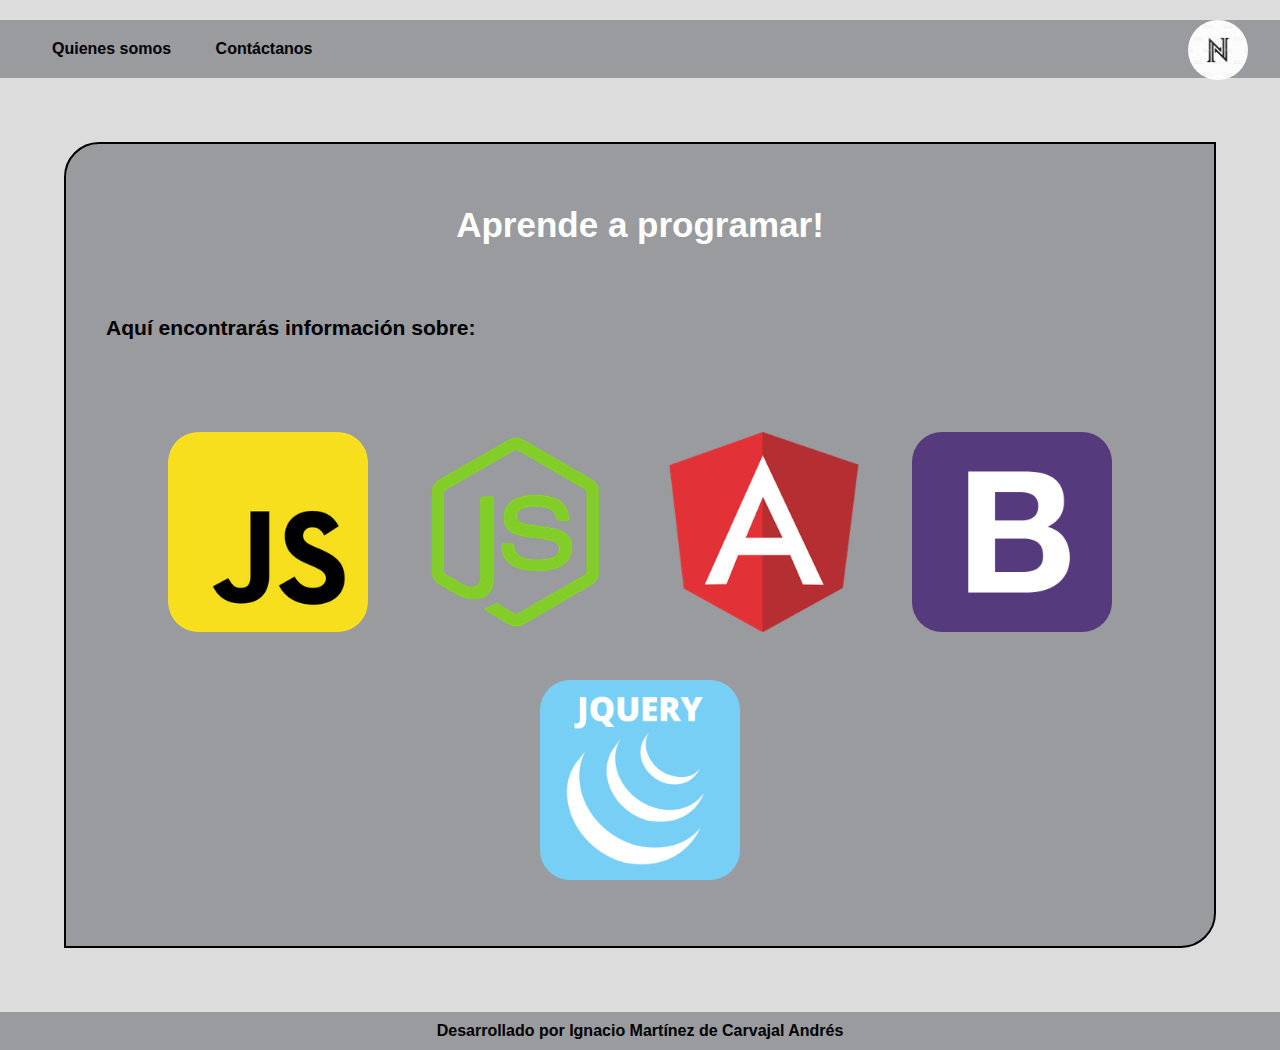
<file: index.html>
<!DOCTYPE html>
<html lang="en">
    <head>
        <!--TITLE-->
		<title>NachClass</title>
		
		<!--LINK-->
		<link rel="stylesheet" type="text/css" href="estilos/estilo.css">
        <script src="https://ajax.googleapis.com/ajax/libs/jquery/3.5.1/jquery.min.js"></script> <!-- libreria jquery alojado en la red-->
		<script src="scripts/main.js"></script>
        <link rel="shortcut icon" href="imagenes/favicon.jpg" />

		<!--META-->
		<meta http-equiv="Content-Type" content="text/html; charset=UTF-8"/>
		<meta name="authors"
			content="Ignacio Martínez de Carvajal Andrés">
		<meta name="description" content="Manual for different tools">
    </head>
    <body>
        <header>
            <div class="menu_bar">
                <a href="#" class="bt-menu"><span></span>Menú<img class = "titulo" src="imagenes/favicon.jpg" alt="Save image"/></a>
            </div>
            <nav>
                <div class="quitar"><img class = "titulo_dos" src="imagenes/favicon.jpg" alt="Save image"/></div>
                <ul>
                    <li><span></span><a href="articulos/somos.html">Quienes somos</a></li>
                    <li><span></span><a href="articulos/contactar.html">Contáctanos</a></li>
                </ul>
            </nav>
        </header>

        <section>
            <article class = "apartados">
                <br>
                <h2 class="especial">Aprende a programar!</h2>
                <br>
                <h3>Aquí encontrarás información sobre: </h3>
                <br>
                <a href="articulos/js.html"><img src="imagenes/js.png" alt="Save image"/></a>
                <a href="articulos/node.html"><img src="imagenes/node.png" alt="Save image"/></a>
                <a href="articulos/angular.html"><img src="imagenes/angular.png" alt="Save image"/></a>
                <a href="articulos/boostrap.html"><img src="imagenes/bootstrap.png" alt="Save image"/></a>
                <a href="articulos/query.html"><img class = "query" src="imagenes/jquery.jpg" alt="Save image"/></a>
            </article>
        </section>

        <footer>
            <p class="pie">Desarrollado por Ignacio Martínez de Carvajal Andrés</p>
        </footer>

    </body>
</html>
</file>
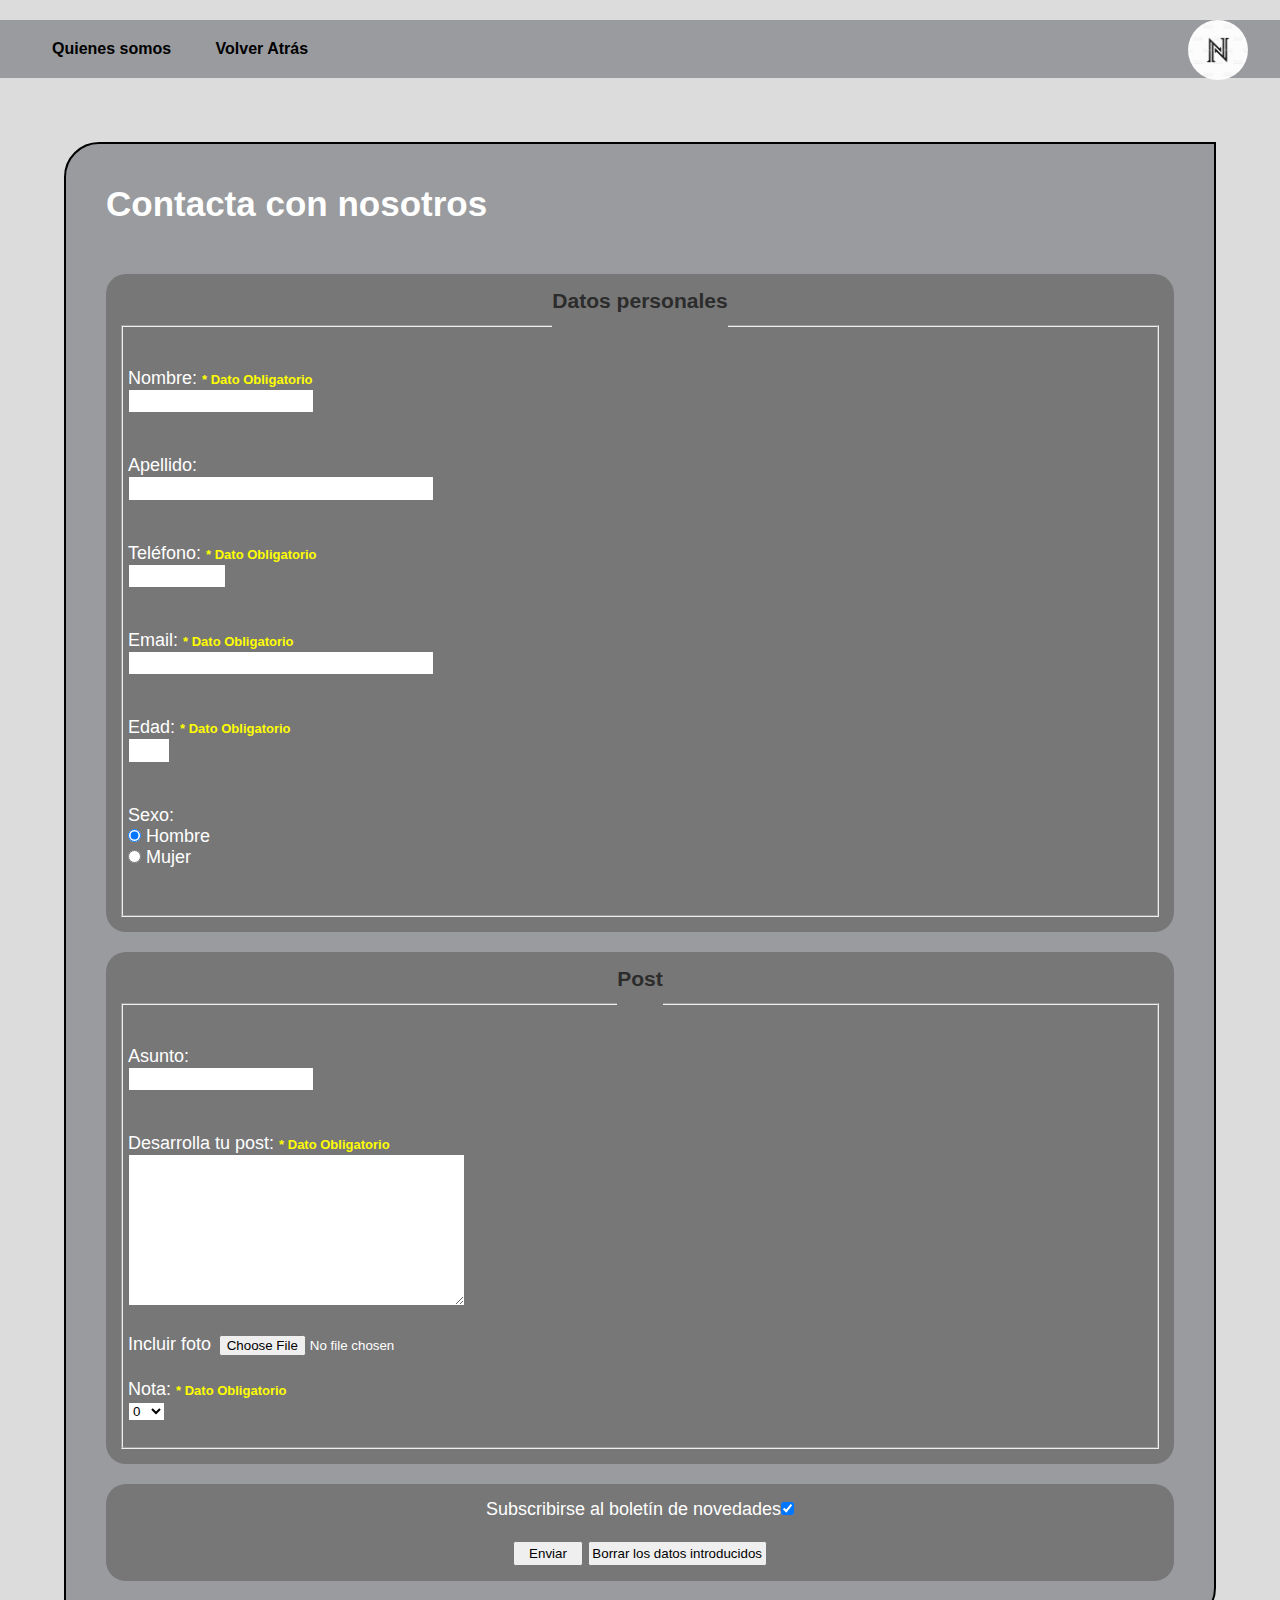
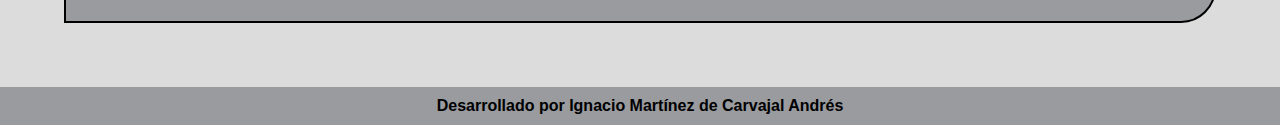
<file: articulos/contactar.html>
<!DOCTYPE html>
<html lang="en">
    <head>
        <!--TITLE-->
		<title>NachClass/Contacto</title>
		
		<!--LINK-->
		<link rel="stylesheet" type="text/css" href="../estilos/estilo.css">
        <link rel="shortcut icon" href="../imagenes/favicon.jpg" />
        <script src="https://ajax.googleapis.com/ajax/libs/jquery/3.5.1/jquery.min.js"></script> <!-- libreria jquery alojado en la red-->
		<script src="../scripts/main.js"></script>

		<!--META-->
		<meta http-equiv="Content-Type" content="text/html; charset=UTF-8"/>
		<meta name="authors"
			content="Ignacio Martínez de Carvajal Andrés">
		<meta name="description" content="Manual for JavaScript">
    </head>

    <body>
        <header>
            <div class="menu_bar">
                <a href="#" class="bt-menu"><span></span>Menú<img class = "titulo" src="../imagenes/favicon.jpg" alt="Save image"/></a>
            </div>
            <nav>
                <div class="quitar"><img class = "titulo_dos" src="../imagenes/favicon.jpg" alt="Save image"/></div>
                <ul>
                    <li><span></span><a href="somos.html">Quienes somos</a></li>
                    <li><span></span><a href="../index.html">Volver Atrás</a></li>
                </ul>
            </nav>
        </header>

        <section>
            <article class="apartados">
                <h2>Contacta con nosotros</h2>
                <form action="mailto:nacho@nacho.com" method="post" name="formulario" id="formulario" onsubmit="return validacion()" >
                    <nav class="parrafo">
                        <fieldset>
                            <legend><h3><font color="#2C2C2C">Datos personales</font></h3></legend>
                            <nav class="form"> 
                                Nombre: <font color="yellow" size="2px"><b>* Dato Obligatorio</b></font>
                                <br/>
                                <input name="nombre" id="nombre" type="text" />
                                <br/>
                                <br/>
                                <br/>
                                Apellido:
                                <br/>
                                <input type="text" size="35" />
                                <br/>
                                <br/>
                                <br/>
                                Teléfono: <font color="yellow" size="2px"><b>* Dato Obligatorio</b></font>
                                <br/>
                                <input name="telefono" id="telefono" type="text" size="9" maxlength = "9"/>
                                <br/>
                                <br/>
                                <br/>
                                Email: <font color="yellow" size="2px"><b>* Dato Obligatorio</b></font>
                                <br/>
                                <input name="mail" id="mail" type="text" size="35" />
                                <br/>
                                <br/>
                                <br/>
                                Edad: <font color="yellow" size="2px"><b>* Dato Obligatorio</b></font>
                                <br/>
                                <input name="edad" id="edad" type="text" size="2" maxlength = "2"/>
                                <br/>
                                <br/>
                                <br/>
                                Sexo:
                                <br/>
                                <input type="radio" checked="checked" name="Sexo" /> Hombre<br/>
                                <input type="radio" name="Sexo" /> Mujer<br/>
                                <br/>
                                <br/>
                            </nav>
                        </fieldset>
                    </nav>
                     
                    <nav class="parrafo">
                        <fieldset>
                            <legend><h3><font color="#2C2C2C">Post</font></h3></legend>
                            <nav class="form">
                                Asunto:
                                <br/>
                                <input type="text" />
                                <br/>
                                <br/>
                                <br/>
                                Desarrolla tu post: <font color="yellow" size="2px"><b>* Dato Obligatorio</b></font>
                                <br/>
                                <textarea rows="10" cols="40" name="post" id="post"></textarea>
                                <br/>
                                <br/>
                                Incluir foto
                                <input type="file" src="url" />
                                <br/>
                                <br/>
                                Nota: <font color="yellow" size="2px"><b>* Dato Obligatorio</b></font>
                                <br/>
                                <select name="nota" id="nota">
                                <option value="0">0</option>
                                <option value="1">1</option> 
                                <option value="2">2</option> 
                                <option value="3">3</option>
                                <option value="4">4</option> 
                                <option value="5">5</option> 
                                <option value="6">6</option>
                                <option value="7">7</option>
                                <option value="8">8</option>
                                <option value="9">9</option>
                                <option value="10">10</option>
                                </select>
                                <br/>
                                <br/>
                            </nav>
                        </fieldset>
                    </nav>
                     
                    <nav class="parrafo">
                        Subscribirse al boletín de novedades<input type="checkbox" checked="checked" />
                        <br/>
                        <br/>    
                        <input type="submit" value="   Enviar   ">   <input type="reset" value="Borrar los datos introducidos" />
                    </nav>
                </form>
            </article>
        </section>

        <footer>
            <p class="pie">Desarrollado por Ignacio Martínez de Carvajal Andrés</p>
        </footer>
    </body>
</html>
</file>
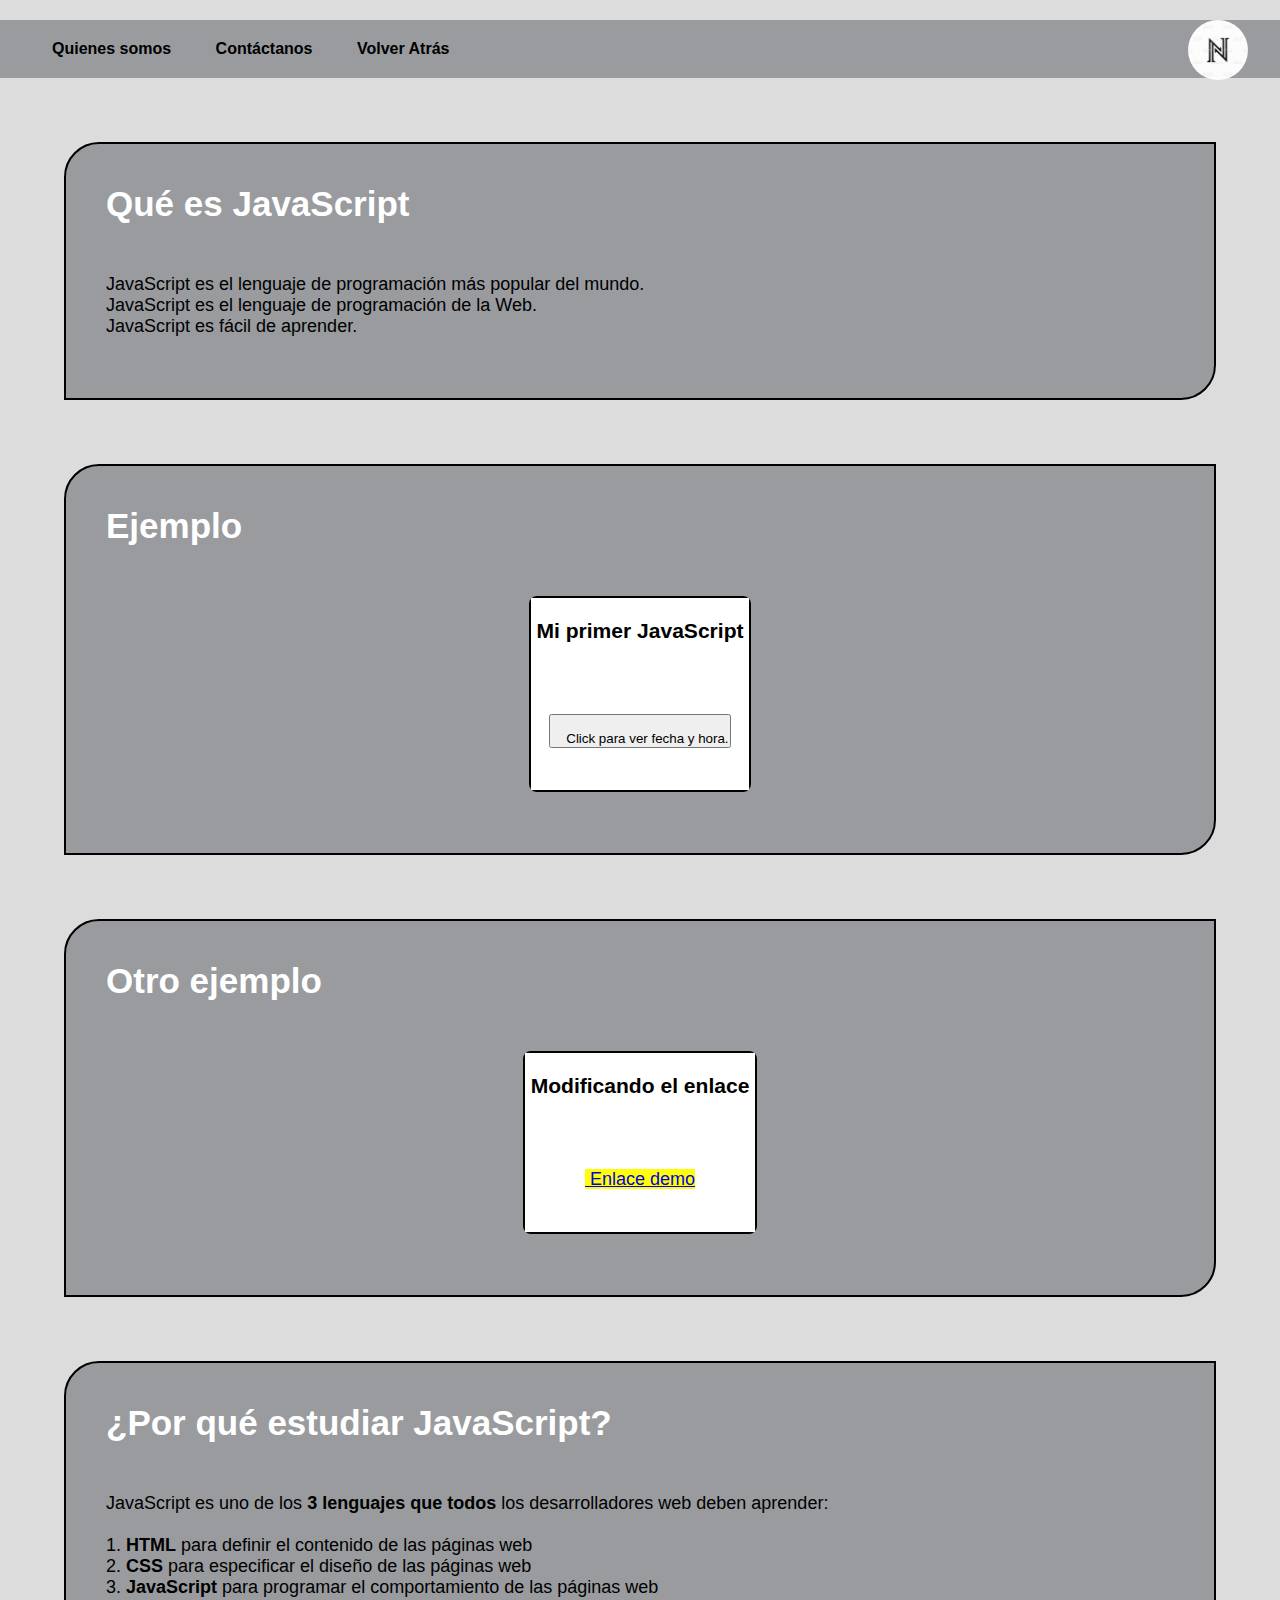
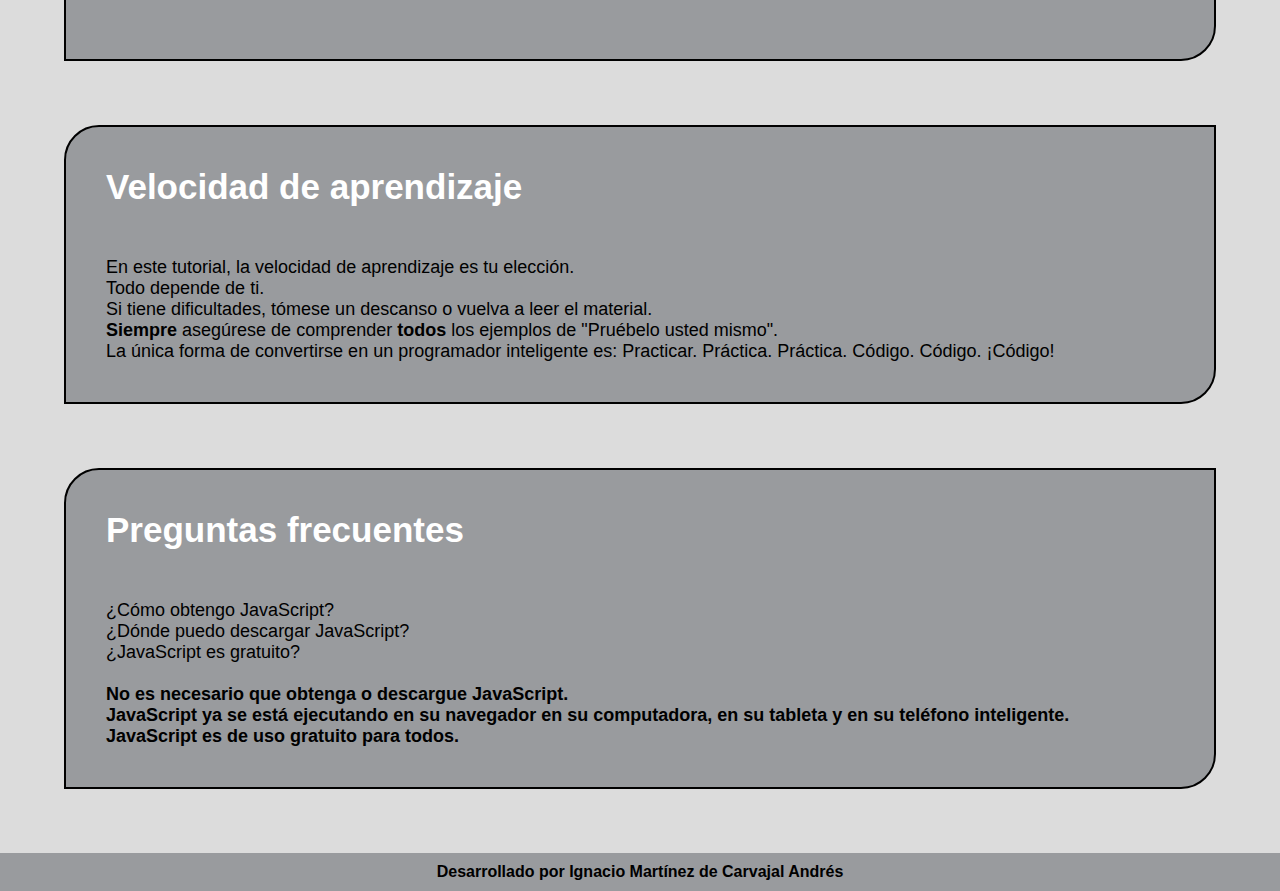
<file: articulos/js.html>
<!DOCTYPE html>
<html lang="en">
    <head>
        <!--TITLE-->
		<title>NachClass/JavaScript</title>
		
		<!--LINK-->
		<link rel="stylesheet" type="text/css" href="../estilos/estilo.css">
        <link rel="shortcut icon" href="../imagenes/favicon.jpg" />
        <script src="https://ajax.googleapis.com/ajax/libs/jquery/3.5.1/jquery.min.js"></script> <!-- libreria jquery alojado en la red-->
		<script src="../scripts/main.js"></script>

		<!--META-->
		<meta http-equiv="Content-Type" content="text/html; charset=UTF-8"/>
		<meta name="authors"
			content="Ignacio Martínez de Carvajal Andrés">
		<meta name="description" content="Manual for JavaScript">
    </head>

    <body>
        <header>
            <div class="menu_bar">
                <a href="#" class="bt-menu"><span></span>Menú<img class = "titulo" src="../imagenes/favicon.jpg" alt="Save image"/></a>
            </div>
            <nav>
                <div class="quitar"><img class = "titulo_dos" src="../imagenes/favicon.jpg" alt="Save image"/></div>
                <ul>
                    <li><span></span><a href="somos.html">Quienes somos</a></li>
                    <li><span></span><a href="contactar.html">Contáctanos</a></li>
                    <li><span></span><a href="../index.html">Volver Atrás</a></li>
                </ul>
            </nav>
        </header>

        <section>
            <article class="apartados">
                <h2>Qué es JavaScript</h2>
				<p>JavaScript es el lenguaje de programación más popular del mundo. <br/>
					JavaScript es el lenguaje de programación de la Web. <br/>
					JavaScript es fácil de aprender. <br/>
				</p>
                <br/>
            </article>

            <article class="apartados">
                <h2>Ejemplo</h2>
                <table>
                    <tr>
                        <td><pre><code>
<h3>&nbsp;Mi primer JavaScript&nbsp;</h3>
<button type="button"
    onclick="document.getElementById('demo').innerHTML = Date()">
    Click para ver fecha y hora.
</button>
<p id="demo"></p>
                        </code></pre></td>
                    </tr>
                </table>
                <br/>
            </article>

            <article class="apartados">
                <h2>Otro ejemplo</h2>
                <table>
                    <tr>
                        <td><pre><code>
<h3>&nbsp;Modificando el enlace&nbsp;</h3>
<a href="#" id="mienlace">&nbsp;Enlace demo</a>
<script>
    document.getElementById("mienlace").style.backgroundColor="yellow";
</script>
                        </code></pre></td>
                    </tr>
                </table>
                <br/>
            </article>

            <article class="apartados">
                <h2>¿Por qué estudiar JavaScript?</h2>
                <p>JavaScript es uno de los <b>3 lenguajes que todos</b> los desarrolladores web deben aprender:</p>
                <br/>
                <p>
                    1. <b>HTML</b> para definir el contenido de las páginas web<br/>
                    2. <b>CSS</b> para especificar el diseño de las páginas web<br/>
                    3. <b>JavaScript</b> para programar el comportamiento de las páginas web<br/>
                </p>
                <br/>
            </article>

            <article class="apartados">
                <h2>Velocidad de aprendizaje</h2>
                <p>
                    En este tutorial, la velocidad de aprendizaje es tu elección.<br/>
                    Todo depende de ti.<br/>
                    Si tiene dificultades, tómese un descanso o vuelva a leer el material.<br/>
                    <b>Siempre</b> asegúrese de comprender <b>todos</b> los ejemplos de "Pruébelo usted mismo".<br/>
                    La única forma de convertirse en un programador inteligente es: Practicar. Práctica. Práctica. Código. Código. ¡Código!<br/>
                </p>
            </article>

            <article class="apartados">
                <h2>Preguntas frecuentes</h2>
                <p>
                    ¿Cómo obtengo JavaScript?<br/>
                    ¿Dónde puedo descargar JavaScript?<br/>
                    ¿JavaScript es gratuito?<br/>
                </p>
                <br/>
                <p><b>
                    No es necesario que obtenga o descargue JavaScript.<br/>
                    JavaScript ya se está ejecutando en su navegador en su computadora, en su tableta y en su teléfono inteligente.<br/>
                    JavaScript es de uso gratuito para todos.<br/>
                </b></p>
            </article>
        </section>

        <footer>
            <p class="pie">Desarrollado por Ignacio Martínez de Carvajal Andrés</p>
        </footer>
    </body>
</html>
</file>
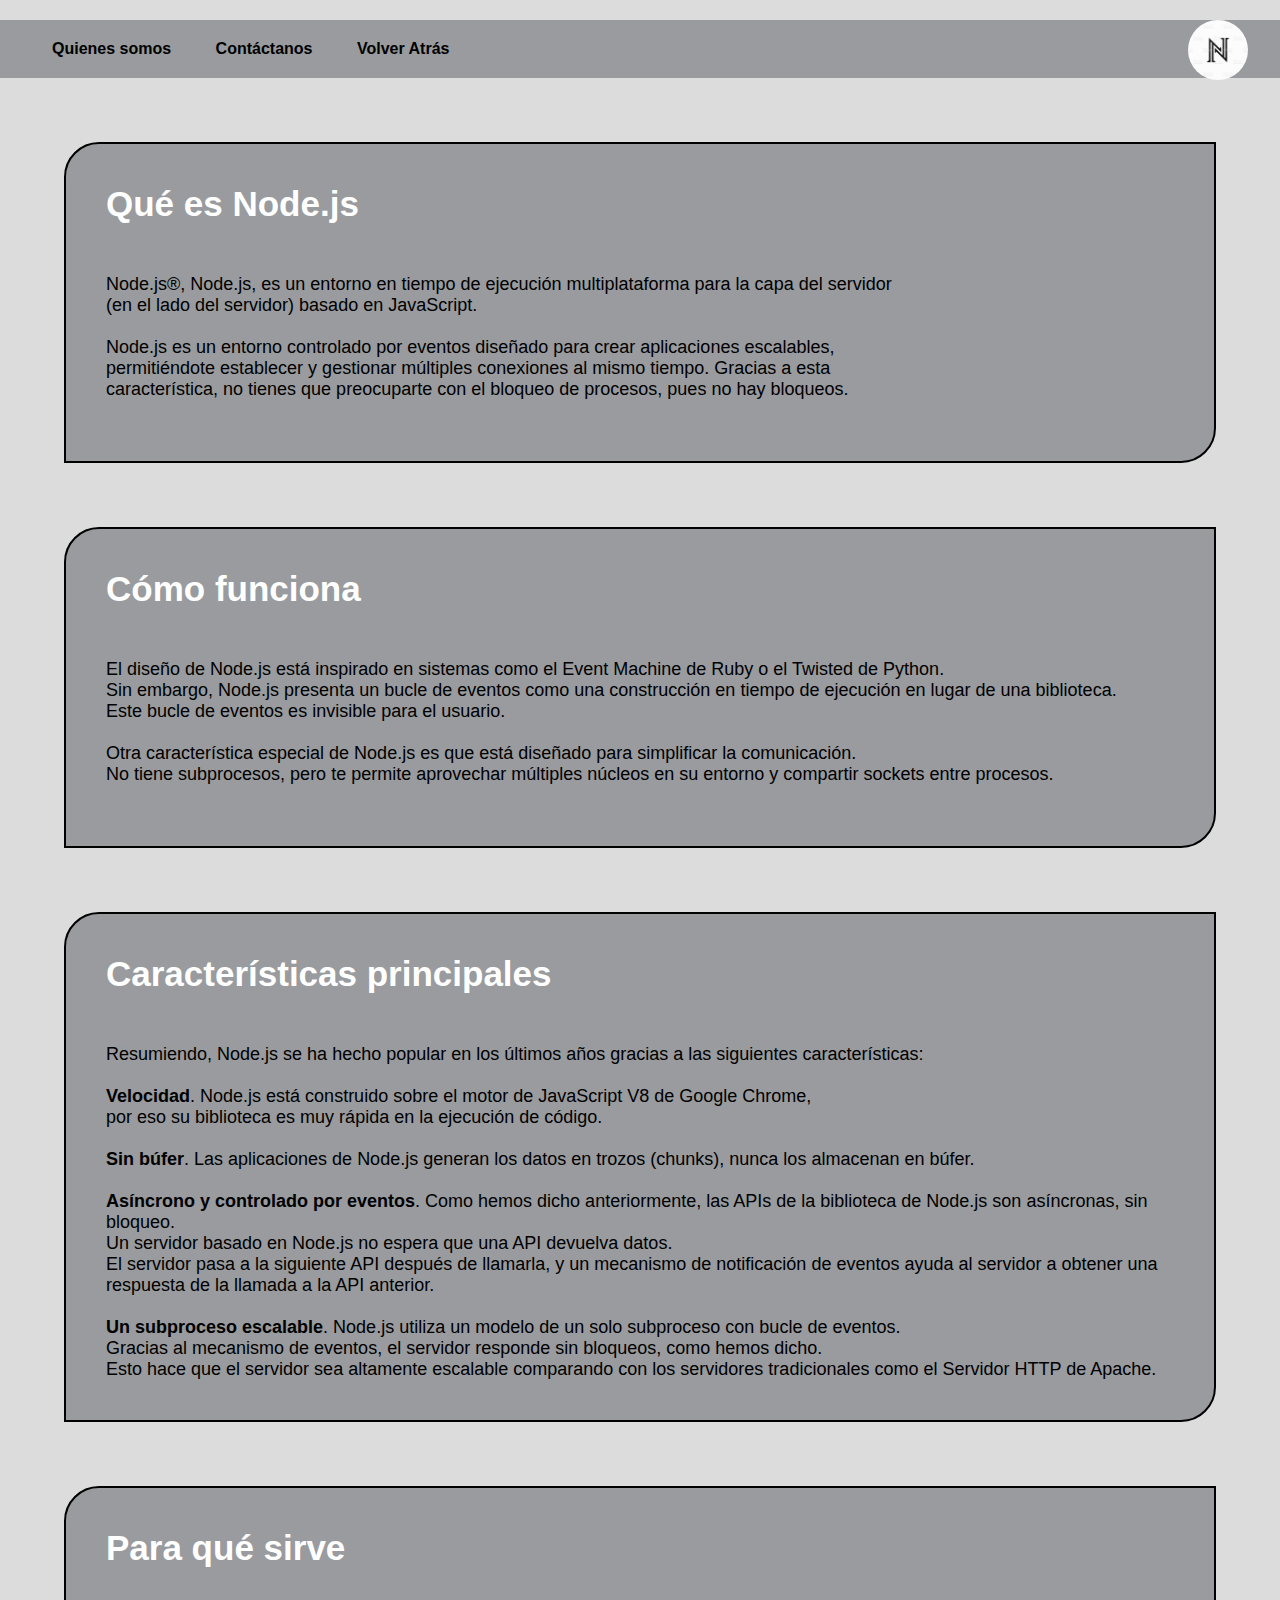
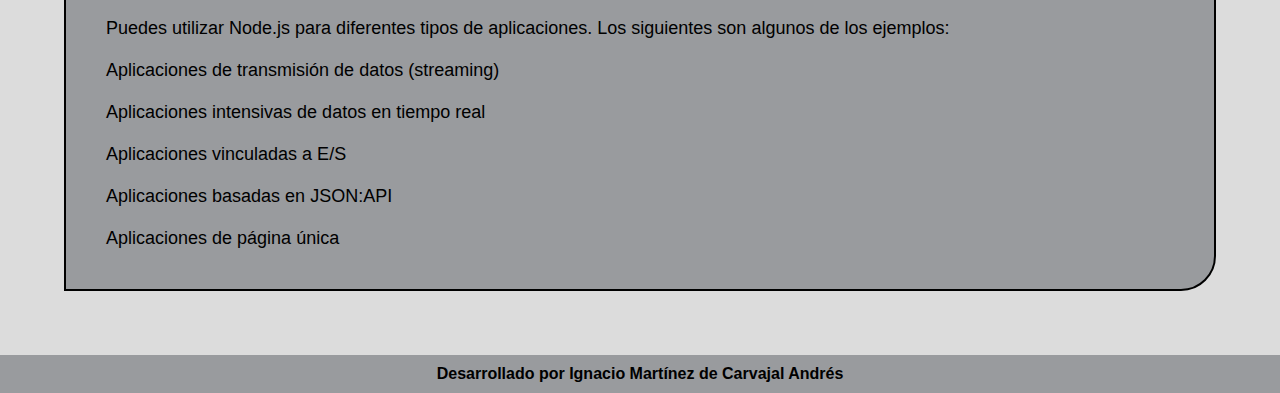
<file: articulos/node.html>
<!DOCTYPE html>
<html lang="en">
    <head>
        <!--TITLE-->
		<title>NachClass/JavaScript</title>
		
		<!--LINK-->
		<link rel="stylesheet" type="text/css" href="../estilos/estilo.css">
        <link rel="shortcut icon" href="../imagenes/favicon.jpg" />
        <script src="https://ajax.googleapis.com/ajax/libs/jquery/3.5.1/jquery.min.js"></script> <!-- libreria jquery alojado en la red-->
		<script src="../scripts/main.js"></script>

		<!--META-->
		<meta http-equiv="Content-Type" content="text/html; charset=UTF-8"/>
		<meta name="authors"
			content="Ignacio Martínez de Carvajal Andrés">
		<meta name="description" content="Manual for JavaScript">
    </head>

    <body>
        <header>
            <div class="menu_bar">
                <a href="#" class="bt-menu"><span></span>Menú<img class = "titulo" src="../imagenes/favicon.jpg" alt="Save image"/></a>
            </div>
            <nav>
                <div class="quitar"><img class = "titulo_dos" src="../imagenes/favicon.jpg" alt="Save image"/></div>
                <ul>
                    <li><span></span><a href="somos.html">Quienes somos</a></li>
                    <li><span></span><a href="contactar.html">Contáctanos</a></li>
                    <li><span></span><a href="../index.html">Volver Atrás</a></li>
                </ul>
            </nav>
        </header>

        <section>
            <article class="apartados">
                <h2>Qué es Node.js</h2>
				<p>Node.js®, Node.js, es un entorno en tiempo de ejecución multiplataforma para la capa del servidor<br/> 
                    (en el lado del servidor) basado en JavaScript.</p>
                <br/>
                <p>Node.js es un entorno controlado por eventos diseñado para crear aplicaciones escalables, <br/>
                    permitiéndote establecer y gestionar múltiples conexiones al mismo tiempo. Gracias a esta <br/>
                    característica, no tienes que preocuparte con el bloqueo de procesos, pues no hay bloqueos.</p>
                <br/>
            </article>

            <article class="apartados">
                <h2>Cómo funciona</h2>
                <p>
                    El diseño de Node.js está inspirado en sistemas como el Event Machine de Ruby o el Twisted de Python.<br/>
                    Sin embargo, Node.js presenta un bucle de eventos como una construcción en tiempo de ejecución en lugar de una biblioteca.<br/>
                    Este bucle de eventos es invisible para el usuario.<br/>
                </p>
                <br/>
                <p>
                    Otra característica especial de Node.js es que está diseñado para simplificar la comunicación.<br/>
                    No tiene subprocesos, pero te permite aprovechar múltiples núcleos en su entorno y compartir sockets entre procesos.<br/>
                </p>
                <br/>
            </article>

            <article class="apartados">
                <h2>Características principales</h2>
                <p>Resumiendo, Node.js se ha hecho popular en los últimos años gracias a las siguientes características:</p>
                <br/>
                <p><b>Velocidad</b>. Node.js está construido sobre el motor de JavaScript V8 de Google Chrome,<br/>
                    por eso su biblioteca es muy rápida en la ejecución de código.
                </p>
                <br/>
                <p>
                    <b>Sin búfer</b>. Las aplicaciones de Node.js generan los datos en trozos (chunks), nunca los almacenan en búfer.
                </p>
                <br/>
                <p>
                    <b>Asíncrono y controlado por eventos</b>. Como hemos dicho anteriormente, las APIs de la biblioteca de Node.js son asíncronas, sin bloqueo.<br/>
                    Un servidor basado en Node.js no espera que una API devuelva datos.<br/>
                    El servidor pasa a la siguiente API después de llamarla, y un mecanismo de notificación de eventos ayuda al servidor a obtener una respuesta de la llamada a la API anterior.<br/>
                </p>
                <br/>
                <p>
                    <b>Un subproceso escalable</b>. Node.js utiliza un modelo de un solo subproceso con bucle de eventos.<br/>
                    Gracias al mecanismo de eventos, el servidor responde sin bloqueos, como hemos dicho.<br/>
                    Esto hace que el servidor sea altamente escalable comparando con los servidores tradicionales como el Servidor HTTP de Apache.<br/>
                </p>
            </article>

            <article class="apartados">
                <h2>Para qué sirve</h2>
                <p>Puedes utilizar Node.js para diferentes tipos de aplicaciones. Los siguientes son algunos de los ejemplos:</p>
                <br/>
                <p>Aplicaciones de transmisión de datos (streaming)</p>
                <br/>
                <p>Aplicaciones intensivas de datos en tiempo real</p>
                <br/>
                <p>Aplicaciones vinculadas a E/S</p>
                <br/>
                <p>Aplicaciones basadas en JSON:API</p>
                <br/>
                <p>Aplicaciones de página única</p>
            </article>

        </section>

        <footer>
            <p class="pie">Desarrollado por Ignacio Martínez de Carvajal Andrés</p>
        </footer>
    </body>
</html>
</file>
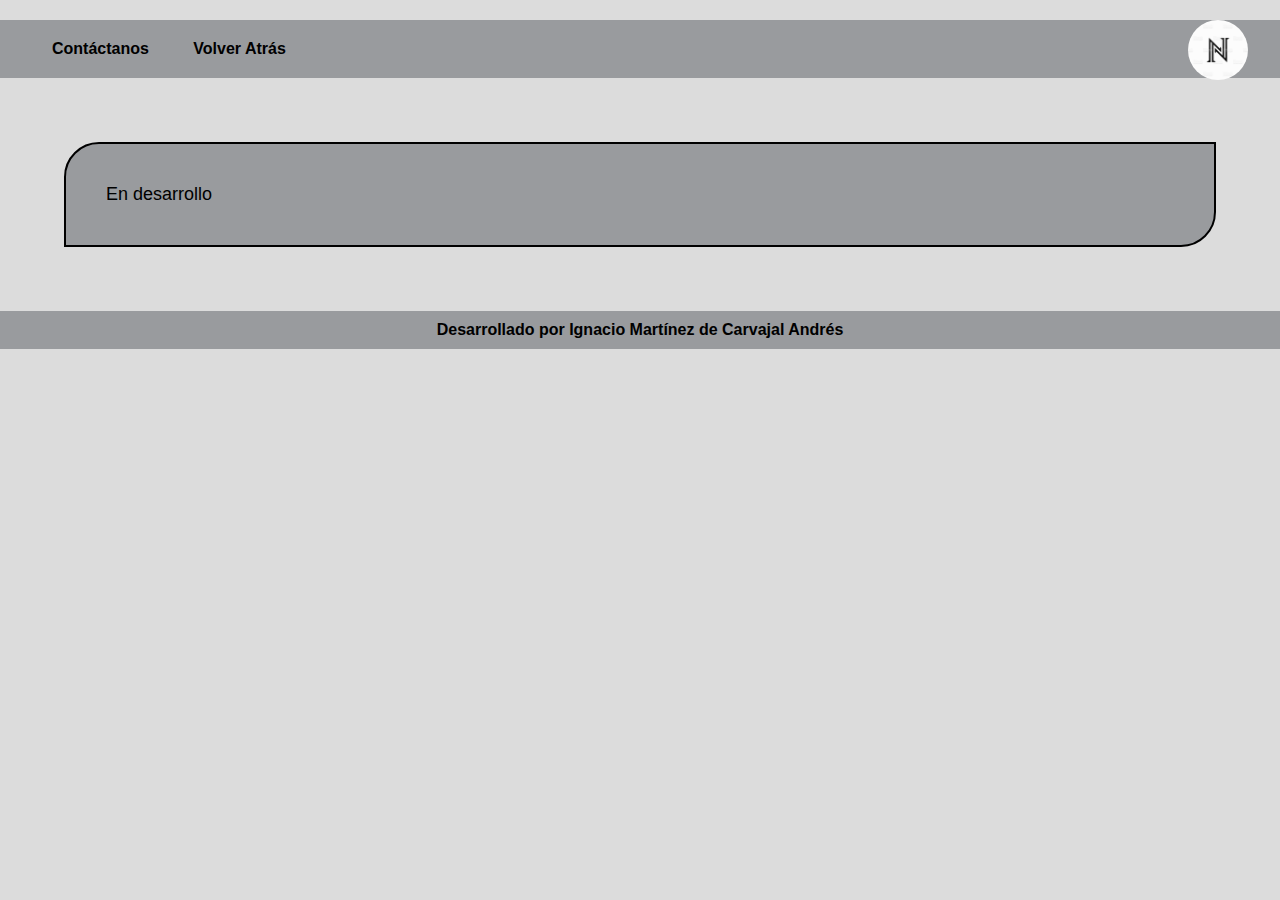
<file: articulos/somos.html>
<!DOCTYPE html>
<html lang="en">
    <head>
        <!--TITLE-->
		<title>NachClass/Descripción</title>
		
		<!--LINK-->
		<link rel="stylesheet" type="text/css" href="../estilos/estilo.css">
        <link rel="shortcut icon" href="../imagenes/favicon.jpg" />
        <script src="https://ajax.googleapis.com/ajax/libs/jquery/3.5.1/jquery.min.js"></script> <!-- libreria jquery alojado en la red-->
		<script src="../scripts/main.js"></script>

		<!--META-->
		<meta http-equiv="Content-Type" content="text/html; charset=UTF-8"/>
		<meta name="authors"
			content="Ignacio Martínez de Carvajal Andrés">
		<meta name="description" content="Manual for JavaScript">
    </head>

    <body>
        <header>
            <div class="menu_bar">
                <a href="#" class="bt-menu"><span></span>Menú<img class = "titulo" src="../imagenes/favicon.jpg" alt="Save image"/></a>
            </div>
            <nav>
                <div class="quitar"><img class = "titulo_dos" src="../imagenes/favicon.jpg" alt="Save image"/></div>
                <ul>
                    <li><span></span><a href="js.html">Contáctanos</a></li>
                    <li><span></span><a href="../index.html">Volver Atrás</a></li>
                </ul>
            </nav>
        </header>

        <section>
            <article class="apartados">
                <p>En desarrollo</p>
            </article>
        </section>

        <footer>
            <p class="pie">Desarrollado por Ignacio Martínez de Carvajal Andrés</p>
        </footer>
    </body>
</html>
</file>
<file: estilos/estilo.css>
* {
    font-family: sans-serif;
	padding:0;
	margin:0;
	-webkit-box-sizing: border-box;
	-moz-box-sizing: border-box;
	box-sizing: border-box;
}

body {background-color: rgb(220,220,220);}

.menu_bar {
	display:none;
}

.tabla{
	text-align: left;
	padding: 10px;
}

h1 {
    position: relative;
    z-index: 2;
    margin-bottom: 50px;
    text-align: center;
    font-family: sans-serif;
    font-weight: bold;
    font-size: 70px;
    color: #fff;
    text-shadow: 0 1px 0 #ddd, 0 2px 0 #ccc, 0 3px 0 #bbb, 0 4px 0 #aaa, 0 5px 0 #acacac, 0 6px 1px rgba(0,0,0,0.1), 0 0 5px rgba(0,0,0,0.1), 0 1px 3px rgba(0,0,0,0.3), 0 3px 5px rgba(0,0,0,0.2), 0 5px 10px rgba(0,0,0,0.25), 0 10px 10px rgba(0,0,0,0.2), 0 20px 20px rgba(0,0,0,0.15);
}

h2 {
    margin-bottom: 50px;
    text-align: left;
    font-family: sans-serif;
    font-weight: bold;
    font-size: 35px;
    color: rgb(255, 255, 255);
}

h2.especial {
	margin-bottom: 50px;
	text-align: center;
	font-family: sans-serif;
	font-weight: bold;
	font-size: 35px;
	color: rgb(255, 255, 255);
}

 h3 {
    margin-bottom: 50px;
    text-align: left;
    font-family: sans-serif;
    font-weight: bold;
    color: rgb(0, 0, 0);
}
h4 {
    margin-bottom: 50px;
    text-align: left;
    font-family: sans-serif;
    font-weight: bold;
    color: rgb(0, 0, 0);
}

p {
    color:rgb(0, 0, 0);
	text-align: left;
}

p.pie {
    color:rgb(0, 0, 0);
	text-align: center;
}

table {
    border-collapse: separate;
    border-spacing: 2px;
    background: #000;
    color: #fff;
    border-radius: 8px;
	margin: 0 auto;
}

td, th {
    background: #fff;
    color: #000;
}

article.apartados{
    font-family: sans-serif;
    font-size: 18px;
    font-weight: 400;
    text-align: center;
    color: #ffffff;
    background:#999b9e;
    padding: 40px;
    margin: 5%;
    overflow: visible;
    border-radius: 35px 0px 35px 0px;
    border: 2px solid #000000;
}

img.titulo{
    border-radius: 5px;
    width: 100%;
    max-width: 30px;;
    height: auto;
    margin: 0%;
    float: right;
}

img.titulo_dos{
    width: 100%;
    max-width: 60px;
    height: auto;
    margin:0;  
    float: right;
}

img {
    border-radius: 30px;
    width: 100%;
    max-width: 200px;
    height: auto;
    margin: 2%;
}

img.query{
    border-radius: 30px;
    width: 100%;
    max-width: 200px;
    height: auto;
}

img:hover{border: 2px solid #777;}

header {
	font-family: sans-serif;
    font-weight: bold;
    color: rgb(0, 0, 0);
    background:#999b9e;
    height: auto;
    width:100%;
    margin-top: 0px;
}

header nav {
	background:#999b9e;
	z-index:1000;
	max-width: 100%;
	width:95%;
	margin:20px auto;
}

header nav ul {
	list-style:none;
}

header nav ul li {
	display:inline-block;
	position: relative;
}

header nav ul li:hover {
	background:#555455;
}

header nav ul li a {
	color:rgb(0, 0, 0);
	display:block;
	text-decoration:none;
	padding: 20px;
}

header nav ul li a:hover {
	color:#fff;
}

header nav ul li a span {
	margin-right:10px;
}

form input {
	padding: .2em; 
}

fieldset{
	padding: 5px;
}

nav.parrafo
{
	margin-top: 20px;
	background: #777;
	border-radius: 20px;
	padding-left: 15px;
	padding-right: 15px;
	padding-top: 15px;
	padding-bottom:15px;
}

nav.form{
	float: center;
	text-align: left;
}

li.query {
    float:  left;
    list-style: none;
    margin: 0 25px 25px 0;
	display: none;
}

footer{
	text-align: center;
    font-family: sans-serif;
    font-weight: bold;
    color: rgb(0, 0, 0);
    background:#999b9e;
    height: auto;
    padding: 10px;
}

@media screen and (max-width: 800px) {
	body {
		padding-top:80px;
	}

    .quitar {
        display:none;
    }

	.menu_bar {
		display:block;
		width:100%;
		position: fixed;
		top:0;
		background:#999b9e;
	}

	.menu_bar .bt-menu {
		display: block;
		padding: 20px;
		color: #fff;
		overflow: hidden;
		font-size: 25px;
		font-weight: bold;
		text-decoration: none;
	}

	.menu_bar span {
		float: right;
		font-size: 40px;
	}

	header nav {
		width: 80%;
		height: calc(100% - 80px);
		position: fixed;
		right:100%;
		margin: 0;
		overflow: scroll;
	}

	header nav ul li {
		display: block;
		border-bottom:1px solid rgba(255,255,255,.5);
	}

	header nav ul li a {
		display: block;
	}

	table {
		width:100%;
	}
	thead {
		display: none;
	}
	tr:nth-of-type(2n) {
		background-color: inherit;
	}
	tr td:first-child {
		background: #f0f0f0;
		font-weight:bold;
		font-size:1.3em;
	}
	tbody td {
		display: block;
		text-align:center;
	}
	tbody td:before {
		content: attr(data-th);
		display: block;
		text-align:center;
	}
}
</file>
